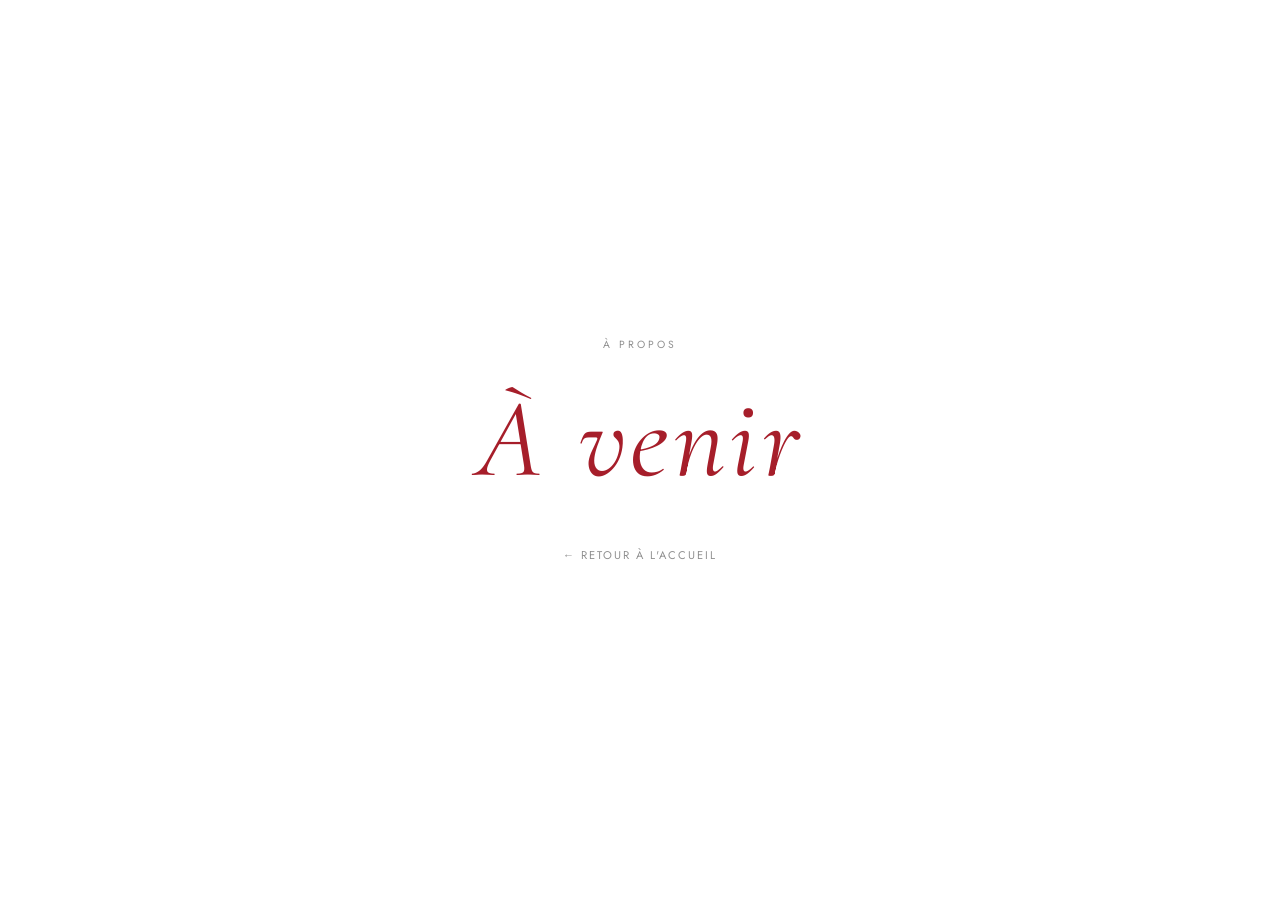
<file: apropos.html>
<!DOCTYPE html>
<html lang="fr">
<head>
  <meta charset="UTF-8" />
  <meta name="viewport" content="width=device-width, initial-scale=1.0" />
  <meta name="robots" content="noindex, nofollow" />
  <title>Le Cherry's — À Propos</title>
  <link rel="preconnect" href="https://fonts.googleapis.com" />
  <link rel="preconnect" href="https://fonts.gstatic.com" crossorigin />
  <link href="https://fonts.googleapis.com/css2?family=Cormorant+Garamond:ital,wght@0,300;0,400;1,300;1,400&family=Jost:wght@300;400;500&display=swap" rel="stylesheet" />
  <style>
    *, *::before, *::after { box-sizing: border-box; margin: 0; padding: 0; }
    body {
      background: #fff;
      min-height: 100vh;
      display: flex;
      flex-direction: column;
      align-items: center;
      justify-content: center;
      font-family: 'Jost', sans-serif;
    }
    .label {
      font-size: .65rem;
      letter-spacing: .28em;
      text-transform: uppercase;
      color: #909090;
      margin-bottom: 20px;
    }
    .soon {
      font-family: 'Cormorant Garamond', Georgia, serif;
      font-size: clamp(3.5rem, 10vw, 7rem);
      font-weight: 400;
      font-style: italic;
      color: #A61E2A;
      letter-spacing: .04em;
    }
    .back {
      margin-top: 40px;
      font-size: .7rem;
      letter-spacing: .18em;
      text-transform: uppercase;
      color: #909090;
      text-decoration: none;
      transition: color .25s;
    }
    .back:hover { color: #A61E2A; }
  </style>
</head>
<body>
  <p class="label">À Propos</p>
  <p class="soon">À venir</p>
  <a href="index.html" class="back">← Retour à l'accueil</a>
</body>
</html>
</file>
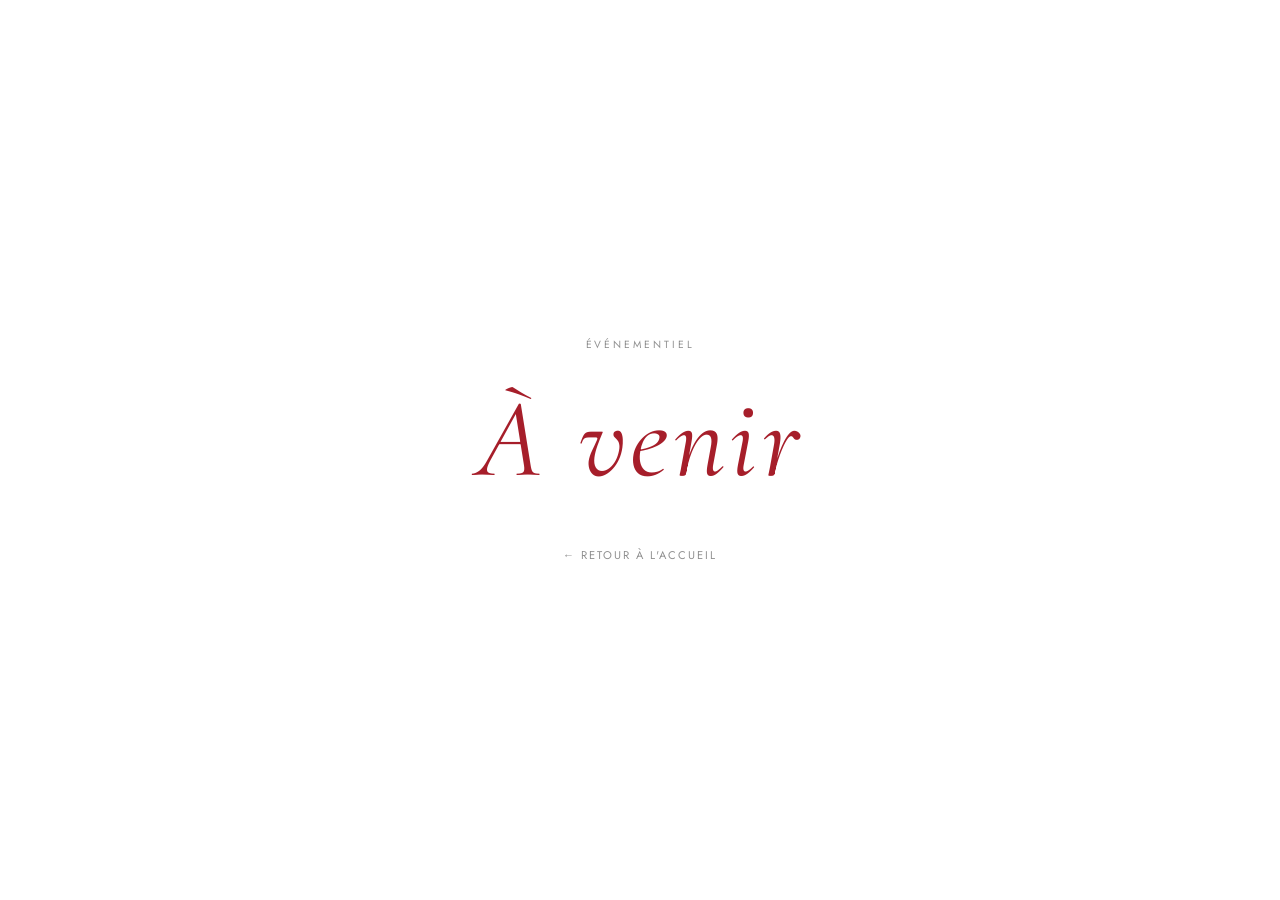
<file: evenementiel.html>
<!DOCTYPE html>
<html lang="fr">
<head>
  <meta charset="UTF-8" />
  <meta name="viewport" content="width=device-width, initial-scale=1.0" />
  <meta name="robots" content="noindex, nofollow" />
  <title>Le Cherry's — Événementiel</title>
  <link rel="preconnect" href="https://fonts.googleapis.com" />
  <link rel="preconnect" href="https://fonts.gstatic.com" crossorigin />
  <link href="https://fonts.googleapis.com/css2?family=Cormorant+Garamond:ital,wght@0,300;0,400;1,300;1,400&family=Jost:wght@300;400;500&display=swap" rel="stylesheet" />
  <style>
    *, *::before, *::after { box-sizing: border-box; margin: 0; padding: 0; }
    body {
      background: #fff;
      min-height: 100vh;
      display: flex;
      flex-direction: column;
      align-items: center;
      justify-content: center;
      font-family: 'Jost', sans-serif;
    }
    .label {
      font-size: .65rem;
      letter-spacing: .28em;
      text-transform: uppercase;
      color: #909090;
      margin-bottom: 20px;
    }
    .soon {
      font-family: 'Cormorant Garamond', Georgia, serif;
      font-size: clamp(3.5rem, 10vw, 7rem);
      font-weight: 400;
      font-style: italic;
      color: #A61E2A;
      letter-spacing: .04em;
    }
    .back {
      margin-top: 40px;
      font-size: .7rem;
      letter-spacing: .18em;
      text-transform: uppercase;
      color: #909090;
      text-decoration: none;
      transition: color .25s;
    }
    .back:hover { color: #A61E2A; }
  </style>
</head>
<body>
  <p class="label">Événementiel</p>
  <p class="soon">À venir</p>
  <a href="index.html" class="back">← Retour à l'accueil</a>
</body>
</html>
</file>
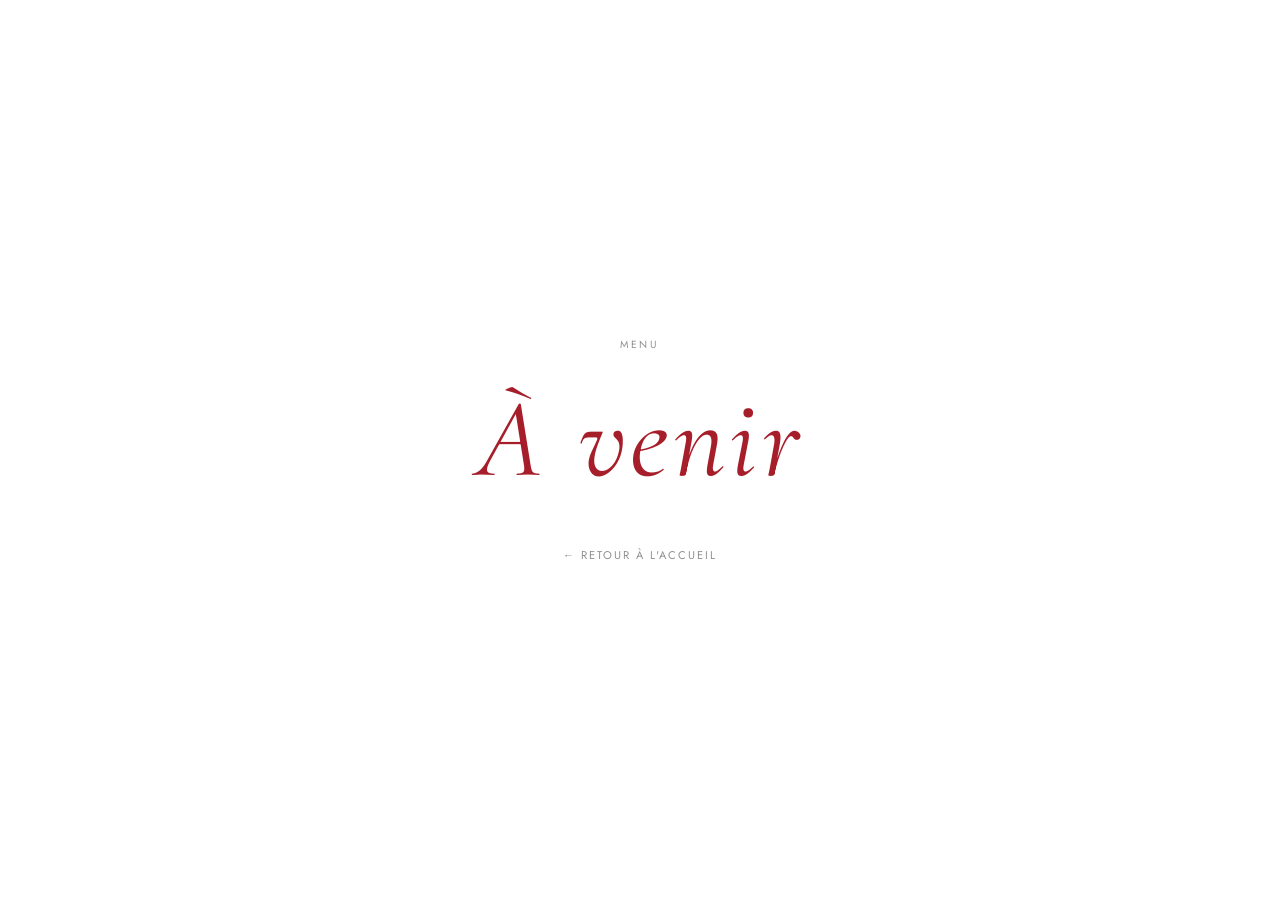
<file: menu.html>
<!DOCTYPE html>
<html lang="fr">
<head>
  <meta charset="UTF-8" />
  <meta name="viewport" content="width=device-width, initial-scale=1.0" />
  <meta name="robots" content="noindex, nofollow" />
  <title>Le Cherry's — Menu</title>
  <link rel="preconnect" href="https://fonts.googleapis.com" />
  <link rel="preconnect" href="https://fonts.gstatic.com" crossorigin />
  <link href="https://fonts.googleapis.com/css2?family=Cormorant+Garamond:ital,wght@0,300;0,400;1,300;1,400&family=Jost:wght@300;400;500&display=swap" rel="stylesheet" />
  <style>
    *, *::before, *::after { box-sizing: border-box; margin: 0; padding: 0; }
    body {
      background: #fff;
      min-height: 100vh;
      display: flex;
      flex-direction: column;
      align-items: center;
      justify-content: center;
      font-family: 'Jost', sans-serif;
    }
    .label {
      font-size: .65rem;
      letter-spacing: .28em;
      text-transform: uppercase;
      color: #909090;
      margin-bottom: 20px;
    }
    .soon {
      font-family: 'Cormorant Garamond', Georgia, serif;
      font-size: clamp(3.5rem, 10vw, 7rem);
      font-weight: 400;
      font-style: italic;
      color: #A61E2A;
      letter-spacing: .04em;
    }
    .back {
      margin-top: 40px;
      font-size: .7rem;
      letter-spacing: .18em;
      text-transform: uppercase;
      color: #909090;
      text-decoration: none;
      transition: color .25s;
    }
    .back:hover { color: #A61E2A; }
  </style>
</head>
<body>
  <p class="label">Menu</p>
  <p class="soon">À venir</p>
  <a href="index.html" class="back">← Retour à l'accueil</a>
</body>
</html>
</file>
